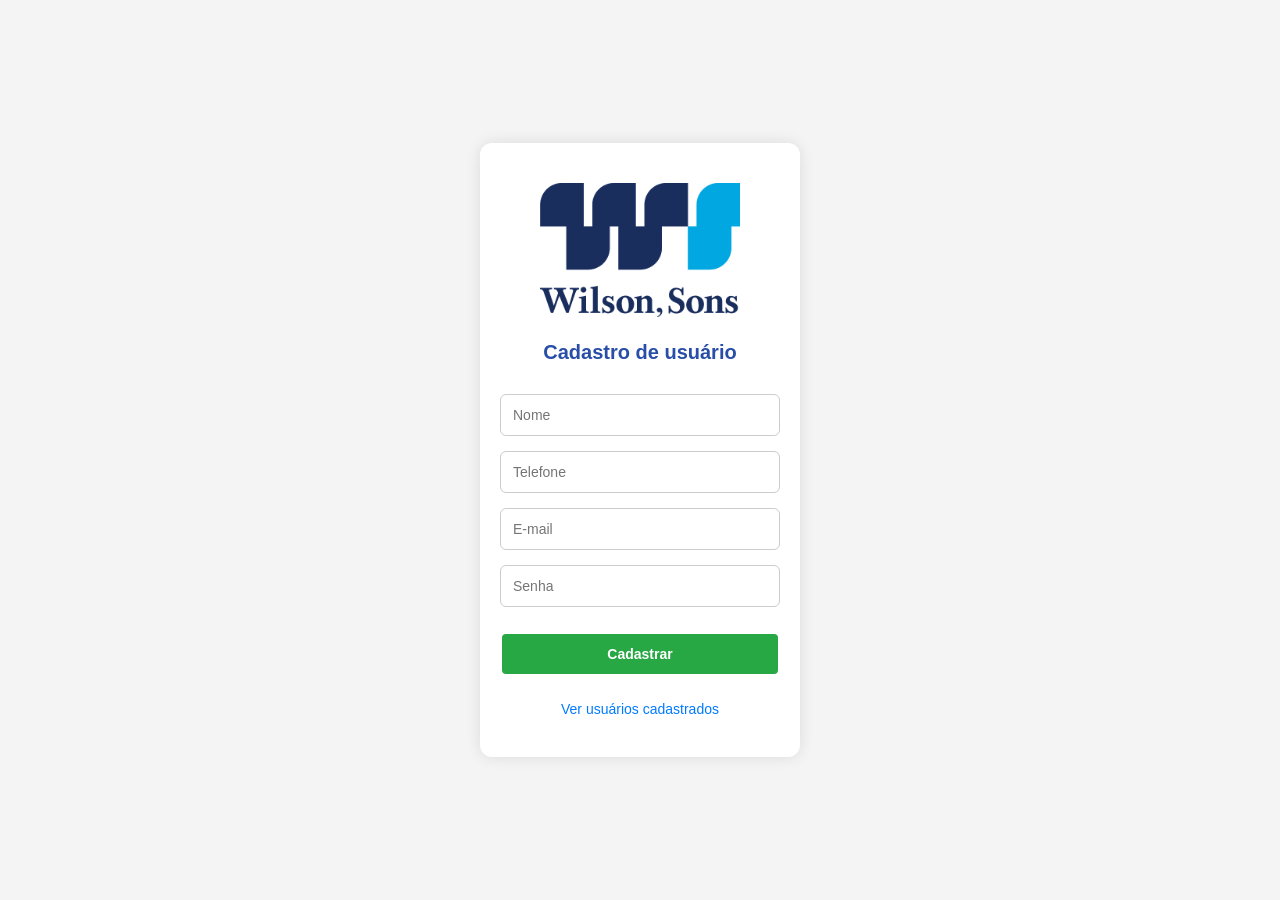
<file: index.html>
<!DOCTYPE html>
<html lang="pt-BR">
<head>
    <meta charset="UTF-8">
    <meta name="viewport" content="width=device-width, initial-scale=1.0">
    <title>Cadastro de usuário</title>
    <link rel="stylesheet" href="styles/style.css">
</head>
<body>
    <div class="container">
        <a href="welcome.html"><img src="images/wilsonsons.png" alt="Logo da empresa" class="logo" ></a>
        <h2>Cadastro de usuário</h2>
        <form id="cadastroForm">
            <input type="text" id="nome" placeholder="Nome" required>
            <input type="text" id="telefone" placeholder="Telefone" required>
            <input type="email" id="email" placeholder="E-mail" required>
            <input type="password" id="senha" placeholder="Senha" required>
            <button type="button" onclick="cadastrarUsuario()">Cadastrar</button>
        </form>

        <a href="usuarios.html" class="link-usuarios">Ver usuários cadastrados</a>

    </div>

    <div id="mensagem" class="mensagem oculto" onclick="fecharMensagem()"></div>

    <script src="script.js"></script>

</body>
</html>
</file>
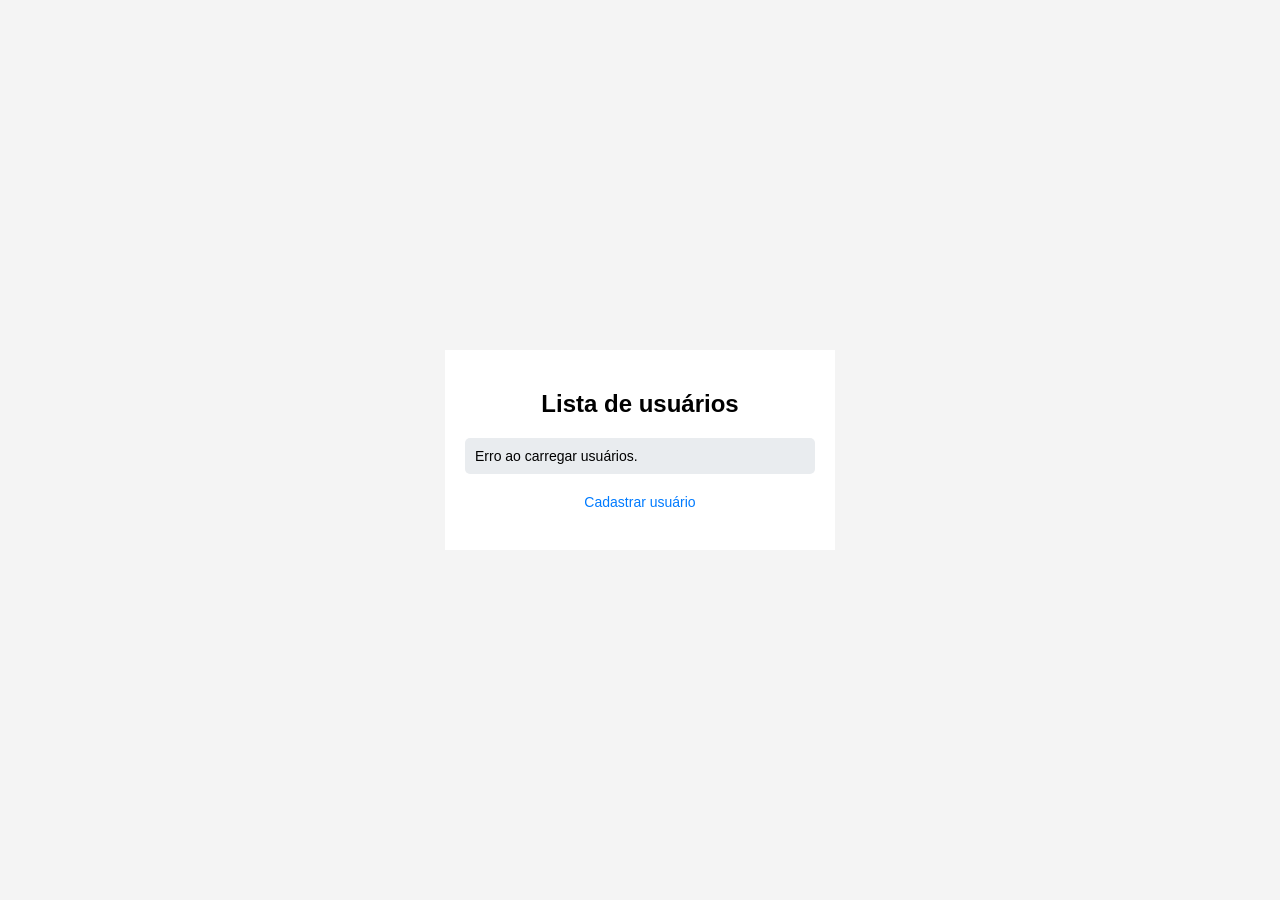
<file: usuarios.html>
<!DOCTYPE html>
<html lang="pt-BR">
<head>
    <meta charset="UTF-8">
    <meta name="viewport" content="width=device-width, initial-scale=1.0">
    <title>Usuários cadastrados</title>
    <link rel="stylesheet" href="styles/style-usuarios.css">
</head>
<body>
    <div class="container">
        <h2>Lista de usuários</h2>
        <ul id="listaUsuarios" class="lista-usuarios"></ul>
        <a href="index.html" class="link-voltar">Cadastrar usuário</a>
    </div>

    <script src="usuarios.js"></script>
</body>
</html>
</file>
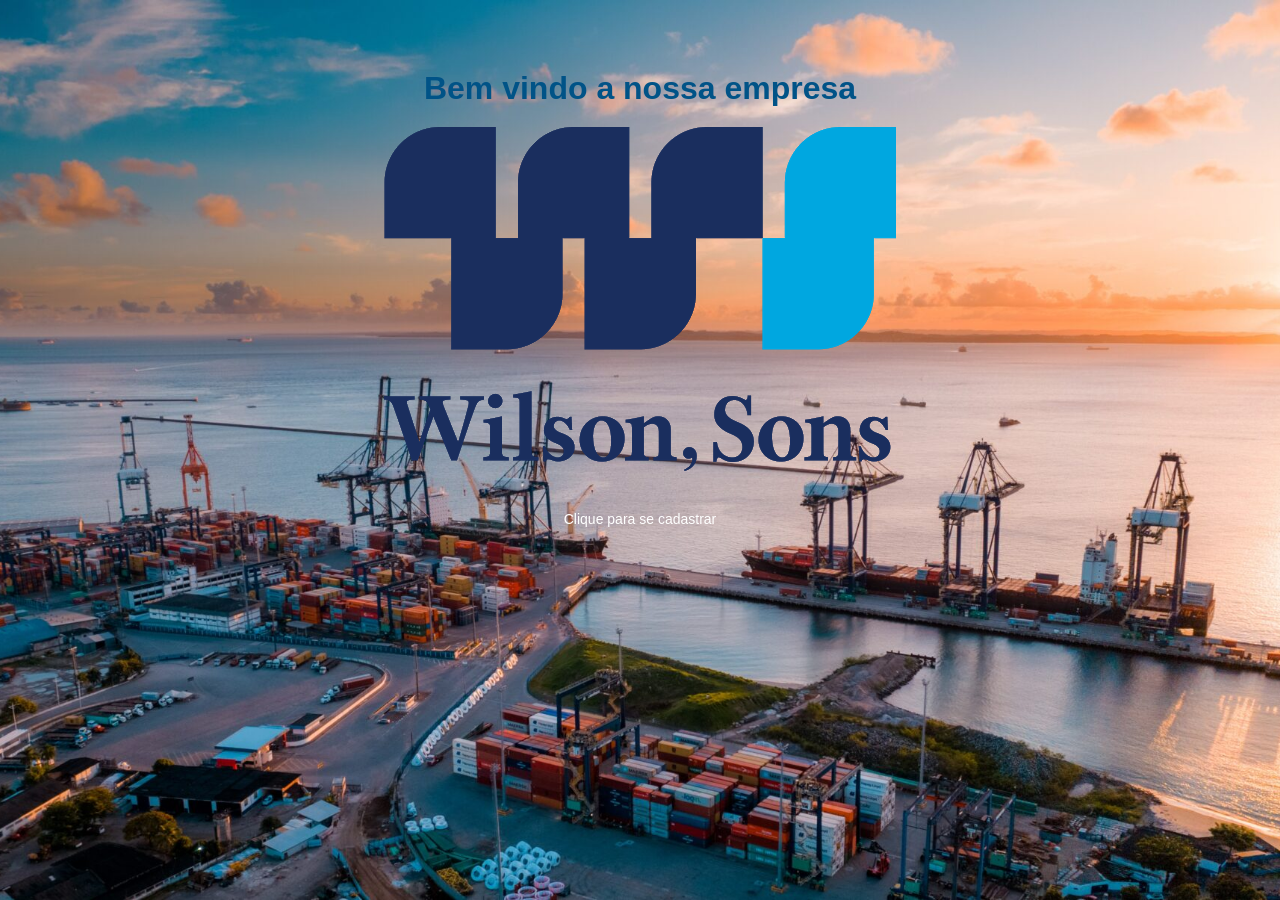
<file: welcome.html>
<!DOCTYPE html>
<html lang="en">
<head>
    <meta charset="UTF-8">
    <meta name="viewport" content="width=device-width, initial-scale=1.0">
    <link rel="stylesheet" href="styles/styele-welcome.css">
    <title>Welmcome</title>
</head>
<body>
    <div class="welcome">
        <h1>Bem vindo a nossa empresa</h1>
        <img src="images/wilsonsons.png" alt="Logo da empresa" class="logo2">
        <a href="index.html" class="cadastro">Clique para se cadastrar</a>
    </div>
    
</body>
</html>
</file>
<file: styles/style.css>
html, body {
    height: 100%;
    margin: 0;
    padding: 0;
    font-family: Arial, sans-serif;
    background-color: #f4f4f4;
}

body {
    display: flex;
    align-items: center;
    justify-content: center;
    flex-direction: column;
}

.logo {
    width: 200px;
    margin-bottom: 20px;
}

.container {
    background: white;
    padding: 40px 20px;
    border-radius: 12px; 
    box-shadow: 0px 0px 15px rgba(0, 0, 0, 0.1); 
    width: 320px; 
    display: flex;
    flex-direction: column;
    align-items: center;
    justify-content: flex-start;
    box-sizing: border-box;
}


h2 {
    margin-top: 0;
    margin-bottom: 30px;
    font-size: 20px;
    text-align: center;
    font-weight: bold;
    color: #284ea7;
    font-weight: bold;
}

form {
    display: flex;
    flex-direction: column;
    align-items: center;
    width: 100%;
    gap: 15px; 
}

input, button {
    width: 100%;
    padding: 12px;
    border-radius: 6px;
    box-sizing: border-box;
    font-size: 14px;
}

input {
    border: 1px solid #ccc;
}

button {
    background-color: #28a745;
    color: white;
    border: none;
    cursor: pointer;
    font-weight: bold;
    border: 2px solid; 
    margin-top: 10px;
    transition: background-color 0.3s;
}

button:hover {
    background-color: #218838;
}

.link-usuarios {
    margin-top: 25px;
    text-decoration: none;
    color: #007bff;
    font-size: 14px;
}

.link-usuarios:hover {
    text-decoration: underline;
}
  

.mensagem {
    position: fixed;
    top: 20px;
    right: -300px;
    padding: 15px;
    border-radius: 5px;
    color: white;
    font-weight: bold;
    box-shadow: 0px 0px 10px rgba(0, 0, 0, 0.1);
    transition: right 0.5s ease-in-out, opacity 0.5s ease-in-out;
    opacity: 0;
    cursor: pointer;
    max-width: 300px;
    z-index: 1000;
}

.mensagem.sucesso {
    background-color: #28a745;
}

.mensagem.erro {
    background-color: #dc3545 !important;
}

.mensagem.visivel {
    right: 20px;
    opacity: 1;
}

.oculto {
    display: none;
}
</file>
<file: styles/style-usuarios.css>
body {
    font-family: Arial, sans-serif;
    margin: 0;
    background-color: #f4f4f4;
    display: flex;
    justify-content: center;
    align-items: center;
    height: 100vh;
}

.container {
    background: white;
    padding: 40px 20px;
    box-sizing: 0px 0px 10px rgba(0, 0, 0, 0.1);
    width: 350px;
    max-height: 80vh;
    overflow-y: auto;
    text-align: center;
}

h2 {
    margin-top: 0;
    margin-bottom: 20px;
}

.lista-usuarios {
    list-style: none;
    padding: 0;
    margin: 0;
}

.lista-usuarios li {
    background-color: #e9ecef;
    margin-bottom: 10px;
    padding: 10px;
    border-radius: 5px;
    text-align: left;
    font-size: 14px;
}

.link-voltar {
    display: block;
    margin-top: 20px;
    text-decoration: none;
    color: #007bff;
    font-size: 14px;
    text-align: center;
}

.link-voltar:hover {
    text-decoration: underline;
}
</file>
<file: styles/styele-welcome.css>
*{
    box-sizing: 0;
    padding: 0;
    margin: 0;

}


.welcome{
   display: flex;
   flex-direction: column;
   align-items: center;
   gap: 20px;
   background-image: url("/images/porto.jpg") ;
   background-repeat: no-repeat;
   background-size: cover;
   background-position: center;
   width: 100vw;
   height: 100vh;
   
}

.cadastro{
    font-family: Arial, Helvetica, sans-serif;
    display: block;
    margin-top: 20px;
    text-decoration: none;
    color: white;
    font-size: 14px;
    text-align: center;
}

.welcome h1{
    margin-top: 70px;
    font-family: Arial, Helvetica, sans-serif;
    color: #005387;

}
</file>
